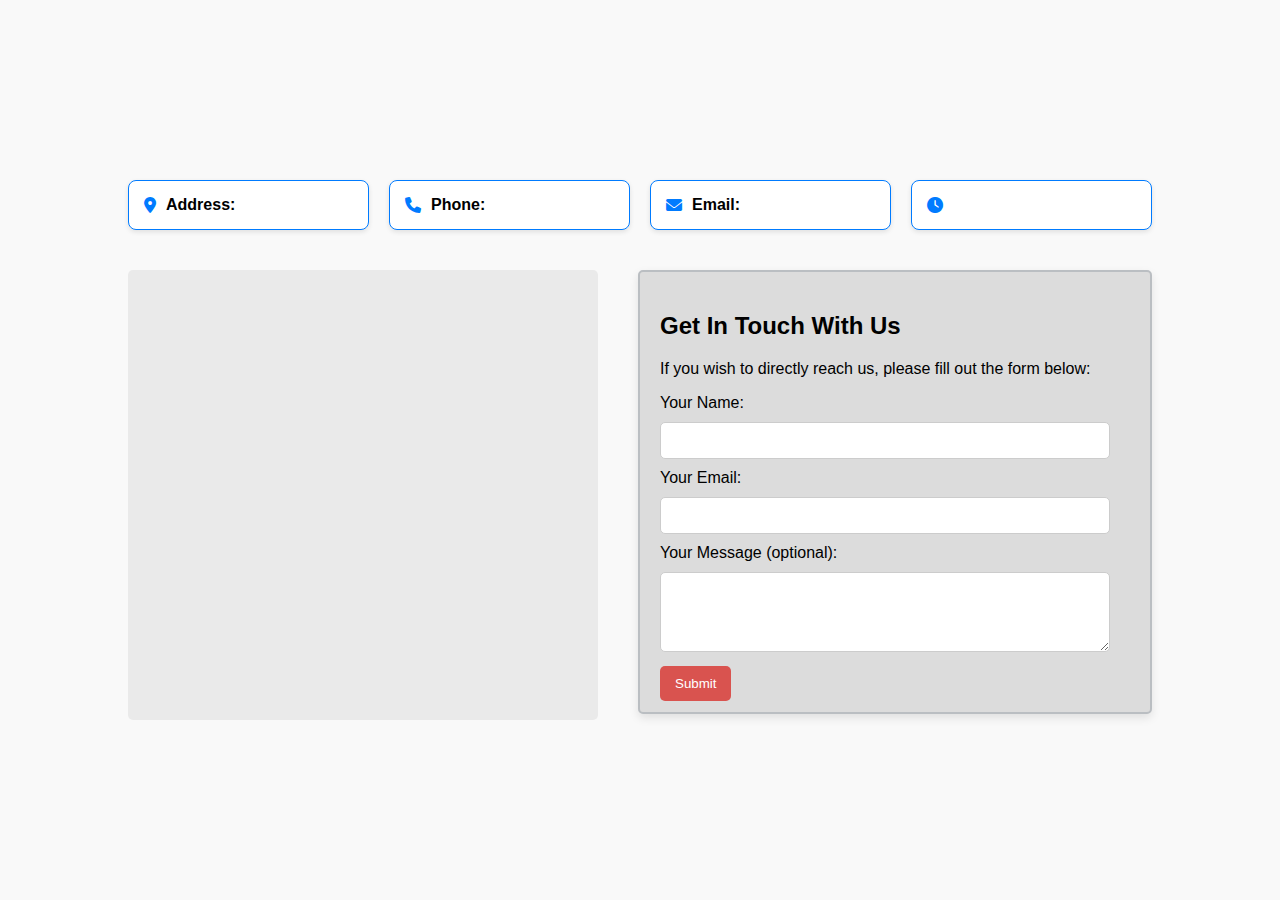
<file: xyz/index.html>
<!DOCTYPE html>
<html lang="en">
<head>
    <meta charset="UTF-8">
    <meta name="viewport" content="width=device-width, initial-scale=1.0">
    <title>Contact Us</title>
    <link rel="stylesheet" href="index.css">
    <link rel="stylesheet" href="https://cdnjs.cloudflare.com/ajax/libs/font-awesome/6.0.0-beta3/css/all.min.css">
    <style>

        
        body {
            font-family: Arial, sans-serif;
            margin: 0;
            padding: 0;
            display: flex;
            flex-direction: column; /* Change to column direction */
            height: 100vh;
            background-color: #f9f9f9;
            justify-content: center; /* Centering the content */
            align-items: center;     /* Centering the content */
        }
        .container {
            display: flex;
            flex-direction: column; /* Change to column direction */
            width: 80%; /* Set a width for the overall layout */
            height: auto; /* Allow height to adjust based on content */
            gap: 20px;  /* Space between sections */
        }
        .contact-info {
            display: flex;
            justify-content: space-between; /* Space between items */
            gap: 20px; /* Space between items */
            margin-bottom: 20px; /* Space below contact info */
        }
        .info-item {
            flex: 1; /* Equal width for all items */
            display: flex;
            align-items: center; /* Center icons vertically */
            border: 1px solid #007BFF; /* Border color */
            border-radius: 8px; /* Rounded corners */
            padding: 15px; /* Inner spacing */
            background-color: #fff; /* White background */
            box-shadow: 0 2px 5px rgba(0, 0, 0, 0.1);
        }
        .info-item i {
            margin-right: 10px; /* Space between icon and text */
            color: #007BFF; /* Icon color */
        }
        .map-form-container {
            display: flex;
            gap: 40px; /* Space between map and form */
            width: 100%; /* Full width of the container */
        }
        .map {
            flex: 1;
            background-color: #eaeaea;
            display: flex;
            justify-content: center;
            align-items: center;
            border-radius: 5px; /* Rounded corners */
            height: 450px; /* Increased height for the map */
        }

        .map:hover {
            transform: scale(1.02);
            box-shadow: 0 8px 20px rgba(0, 0, 0, 0.2);
        }

        .contact-form {
            flex: 1;
            padding: 20px;
            background-color: #dcdcdc; /* Gray background color */
            border: 2px solid #babec2; /* Gray border color */
            border-radius: 5px; /* Rounded corners */
            box-shadow: 0 4px 10px rgba(0, 0, 0, 0.1);
            transition: transform 0.3s;
            height: 400px; /* Increased height for the form */
        }
        .contact-form:hover {
            transform: scale(1.02);
            box-shadow: 0 8px 20px rgba(0, 0, 0, 0.2);
        }
        iframe {
            width: 100%;
            height: 100%;
            border: none;
            border-radius: 5px; /* Rounded corners */
        }
        input, textarea {
            width: calc(100% - 20px); /* Adjusted width for padding */
            padding: 10px;
            margin: 10px 0;
            border: 1px solid #ccc;
            border-radius: 5px;
            transition: border-color 0.3s;
            box-sizing: border-box; /* Ensures padding is included in the width */
        }
        textarea {
            height: 80px; /* Set a specific height for the textarea */
        }
        input:focus, textarea:focus {
            border-color: #d9534f; /* Focus border color */
            outline: none;
        }
        button {
            padding: 10px 15px;
            background-color: #d9534f; /* Button color */
            color: white;
            border: none;
            border-radius: 5px;
            cursor: pointer;
            transition: background-color 0.3s, transform 0.2s;
        }
        button:hover {
            background-color: #c9302c; /* Darker shade on hover */
            transform: translateY(-2px);
        }
    </style>

</head>
<body>

<div class="container">
    <div class="contact-info">
        <div class="info-item">
            <i class="fas fa-map-marker-alt"></i>
            <div>
                <strong>Address:</strong><br>
                 <!-- address -->
            </div>
        </div>
        
        <div class="info-item">
            <i class="fas fa-phone"></i>
            <div>
                <strong>Phone:</strong><br>
                <!-- 061 111 913 913 -->
            </div>
        </div>
        
        <div class="info-item">
            <i class="fas fa-envelope"></i>
            <div>
                <strong>Email:</strong><br>
                <!-- <a href="mailto:info@test.servomotoroil.com">info@test.RadixLubricant.com</a> -->
            </div>
        </div>
        
        <div class="info-item">
            <i class="fas fa-clock"></i>
            <div>
                <!-- <strong>Open Hours:</strong><br>
                Monday to Friday: 09:00 AM – 05:00 PM -->
            </div>
        </div>
    </div>

    <div class="map-form-container">
        <div class="map">
            <iframe 
                src="https://www.google.com/maps/embed?pb=!1m18!1m12!1m3!1d3151.835434509304!2d144.95373531531603!3d-37.81720997975184!2m3!1f0!2f0!3f0!3m2!1i1024!2i768!4f13.1!3m3!1m2!1s0x6ad642af0f11bdb9%3A0x5045675218cee3e5!2sYour+Location!5e0!3m2!1sen!2sin!4v1613658031123!5m2!1sen!2sin" 
                allowfullscreen="" 
                loading="lazy">
            </iframe>
        </div>

        <div class="contact-form">
            <h2>Get In Touch With Us</h2>
            <p>If you wish to directly reach us, please fill out the form below:</p>
            <form action="your-server-endpoint" method="POST">
                <label for="name">Your Name:</label>
                <input type="text" id="name" name="name" required>

                <label for="email">Your Email:</label>
                <input type="email" id="email" name="email" required>

                <label for="message">Your Message (optional):</label>
                <textarea id="message" name="message"></textarea>

                <button type="submit">Submit</button>
            </form>
        </div>
    </div>
</div>


</body>
</html>
</file>
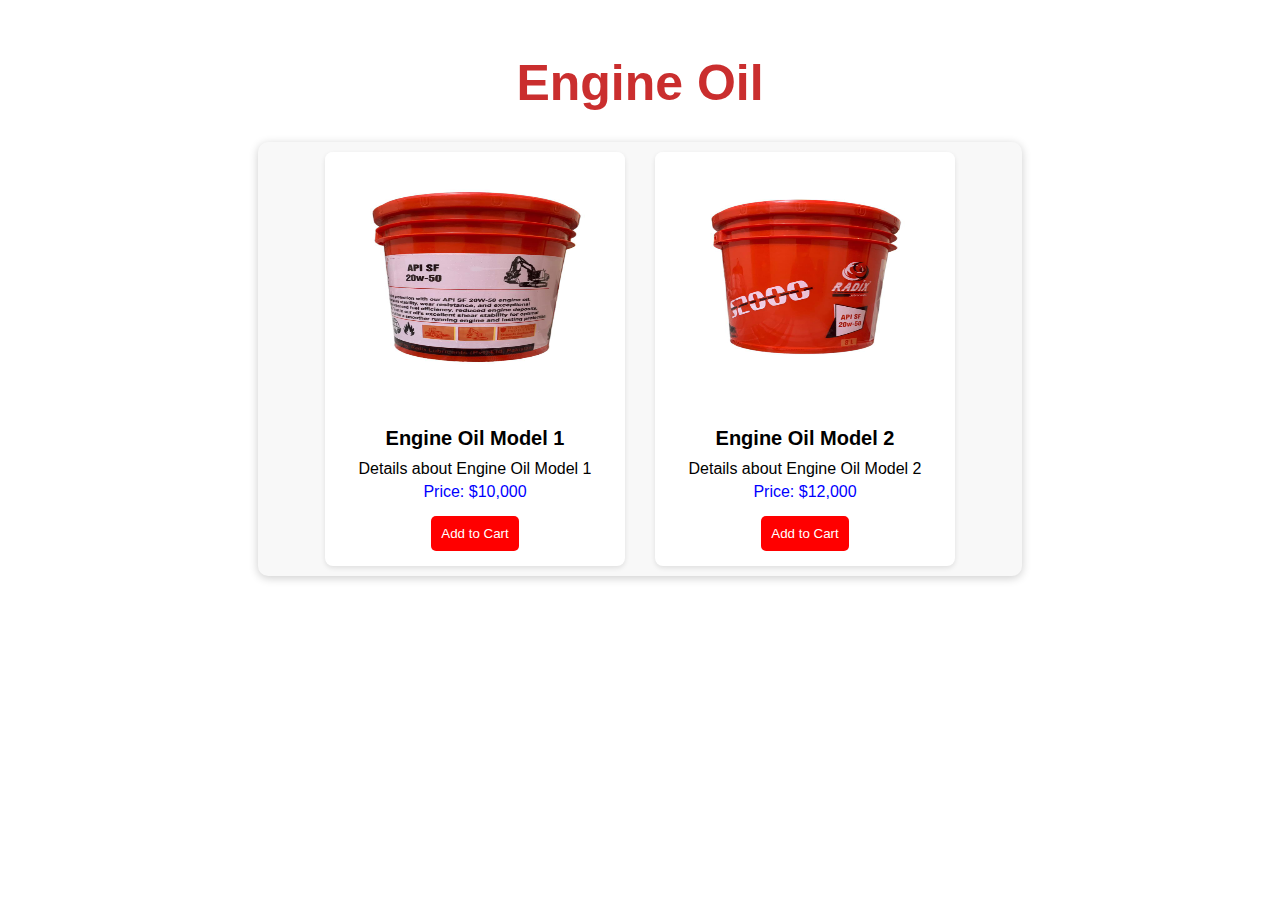
<file: xyz/engine.html>
<!DOCTYPE html>
<html lang="en">
<head>
    <meta charset="UTF-8">
    <meta name="viewport" content="width=device-width, initial-scale=1.0">
    <title>Greases</title>
    <style>
        body {
            margin: 0;
            font-family: Arial, sans-serif;
            display: flex;
            flex-direction: column;
            align-items: center;
            padding: 20px;
            background-color: white; /* White background for the entire page */
        }

        h1 {
            margin-bottom: 30px;
            color: rgb(202, 46, 46); /* Heading color */
            font-size: 50px;
        }

        .card-container {
            display: flex;
            justify-content: center;
            gap: 30px; /* Space between cards */
            flex-wrap: wrap; /* Wrap cards on smaller screens */
            background-color: rgb(248, 248, 248); /* Grey background for the card container */
            padding: 10px; /* Padding for the container */
            border-radius: 10px; /* Rounded corners for the container */
            width: 60%; /* Full width of the container */
            max-width: 1200px; /* Max width for the container */
            box-shadow: 0 2px 10px rgba(0, 0, 0, 0.2); /* Shadow for depth */
        }

        .card {
            width: 300px; /* Fixed width */
            background-color: white;
            border-radius: 8px;
            overflow: hidden;
            transition: transform 0.3s, box-shadow 0.3s; /* Animation */
            display: flex;
            flex-direction: column; /* Stack children vertically */
            box-shadow: 0 2px 5px rgba(0, 0, 0, 0.1); /* Initial shadow */
        }

        .card:hover {
            transform: scale(1.05); /* Scale effect on hover */
            box-shadow: 0 4px 10px rgba(0, 0, 0, 0.2); /* Increase shadow on hover */
        }

        .card img {
            width: 100%;
            height: 250px; /* Increased height for images */
            object-fit: fill; /* Ensure the image covers the space */
                }

        .card-content {
            padding: 15px; /* Padding for content area */
            text-align: center;
        }

        .card h3 {
            margin: 10px 0;
            font-size: 20px;
        }

        .card p {
            margin: 5px 0; /* Space between texts */
            font-size: 16px; /* Second text size */
        }

        .price{
            color: blue;
        }

        .add-to-cart {
            background-color: red;
            color: white;
            border: none;
            padding: 10px;
            cursor: pointer;
            border-radius: 5px;
            transition: background-color 0.3s;
            margin-top: 10px; /* Space above button */
        }

        .add-to-cart:hover {
            background-color: darkred; /* Darker red on hover */
            transform: translateY(-3px);

        }

        @media (max-width: 600px) {
            .card {
                width: 90%; /* Responsive width for mobile */
            }
        }
    </style>
</head>
<body>
<h1>Engine Oil</h1>
<div class="card-container">
    <div class="card">
        <img src="images/WhatsApp Image 2024-09-26 at 1.20.56 PM (1).jpeg" alt="Engine oil 1">
        <div class="card-content">
            <h3>Engine Oil Model 1</h3>
            <p>Details about Engine Oil Model 1</p>
            <p class="price">Price: $10,000</p>
            <button class="add-to-cart">Add to Cart</button>
        </div>
    </div>
    <div class="card">
        <img src="images/WhatsApp Image 2024-09-26 at 1.20.56 PM.jpeg" alt="Engine oil 2">
        <div class="card-content">
            <h3>Engine Oil Model 2</h3>
            <p>Details about Engine Oil Model 2</p>
            <p class="price">Price: $12,000</p>
            <button class="add-to-cart">Add to Cart</button>
        </div>
    </div>
    
</div>


    
</body>
</html>
</file>
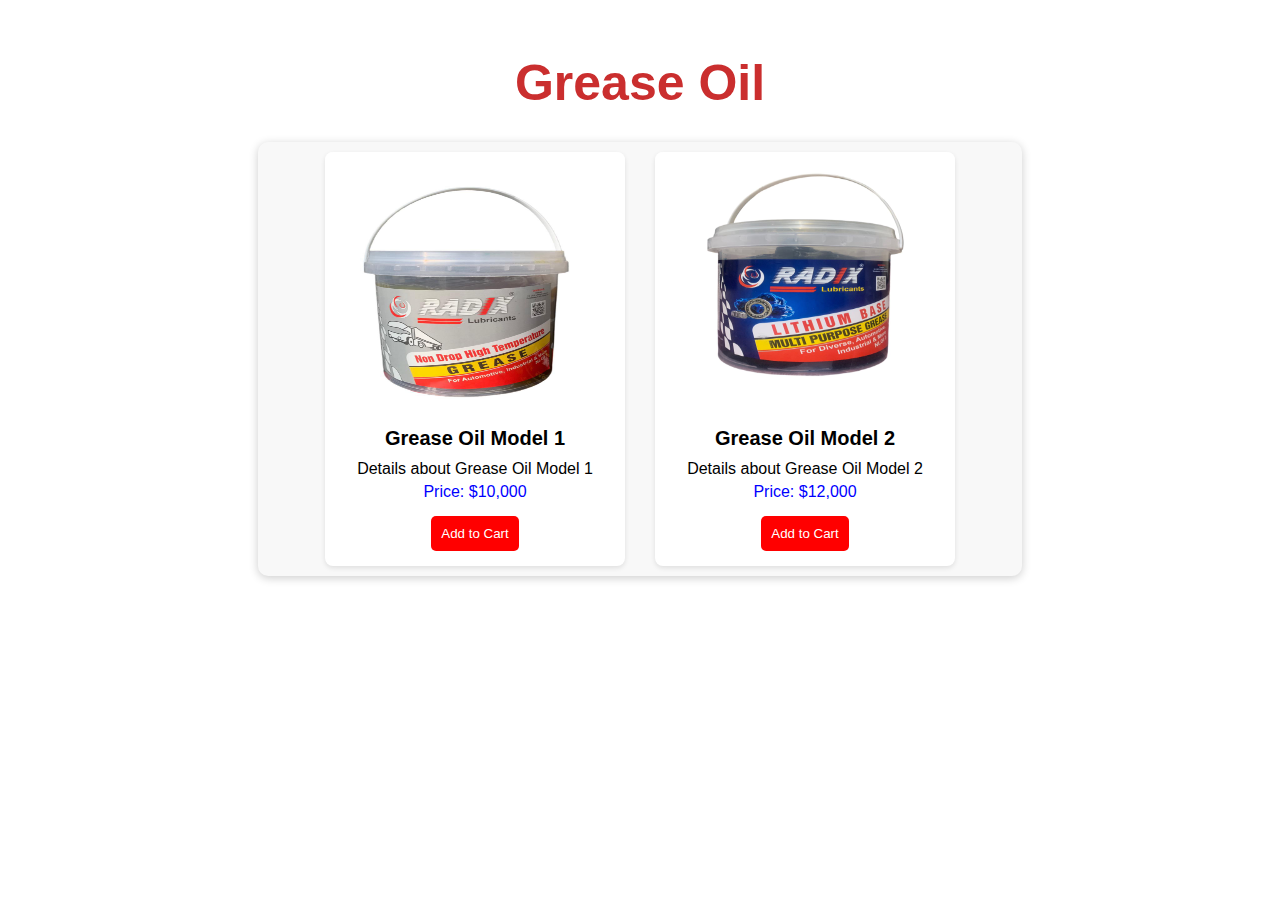
<file: xyz/grease.html>
<!DOCTYPE html>
<html lang="en">
<head>
    <meta charset="UTF-8">
    <meta name="viewport" content="width=device-width, initial-scale=1.0">
    <title>Greases</title>
    <style>
        body {
            margin: 0;
            font-family: Arial, sans-serif;
            display: flex;
            flex-direction: column;
            align-items: center;
            padding: 20px;
            background-color: white; /* White background for the entire page */
        }

        h1 {
            margin-bottom: 30px;
            color: rgb(202, 46, 46); /* Heading color */
            font-size: 50px;
        }

        .card-container {
            display: flex;
            justify-content: center;
            gap: 30px; /* Space between cards */
            flex-wrap: wrap; /* Wrap cards on smaller screens */
            background-color: rgb(248, 248, 248); /* Grey background for the card container */
            padding: 10px; /* Padding for the container */
            border-radius: 10px; /* Rounded corners for the container */
            width: 60%; /* Full width of the container */
            max-width: 1200px; /* Max width for the container */
            box-shadow: 0 2px 10px rgba(0, 0, 0, 0.2); /* Shadow for depth */
        }

        .card {
            width: 300px; /* Fixed width */
            background-color: white;
            border-radius: 8px;
            overflow: hidden;
            transition: transform 0.3s, box-shadow 0.3s; /* Animation */
            display: flex;
            flex-direction: column; /* Stack children vertically */
            box-shadow: 0 2px 5px rgba(0, 0, 0, 0.1); /* Initial shadow */
        }

        .card:hover {
            transform: scale(1.05); /* Scale effect on hover */
            box-shadow: 0 4px 10px rgba(0, 0, 0, 0.2); /* Increase shadow on hover */
        }

        .card img {
            width: 100%;
            height: 250px; /* Increased height for images */
            object-fit: fill; /* Ensure the image covers the space */
                }

        .card-content {
            padding: 15px; /* Padding for content area */
            text-align: center;
        }

        .card h3 {
            margin: 10px 0;
            font-size: 20px;
        }

        .card p {
            margin: 5px 0; /* Space between texts */
            font-size: 16px; /* Second text size */
        }

        .price{
            color: blue;
        }

        .add-to-cart {
            background-color: red;
            color: white;
            border: none;
            padding: 10px;
            cursor: pointer;
            border-radius: 5px;
            transition: background-color 0.3s;
            margin-top: 10px; /* Space above button */
        }

        .add-to-cart:hover {
            background-color: darkred; /* Darker red on hover */
            transform: translateY(-3px);

        }

        @media (max-width: 600px) {
            .card {
                width: 90%; /* Responsive width for mobile */
            }
        }
    </style>
</head>
<body>
<h1>Grease Oil</h1>
<div class="card-container">
    <div class="card">
        <img src="images/Grease.jpeg" alt="Grease oil 1">
        <div class="card-content">
            <h3>Grease Oil Model 1</h3>
            <p>Details about Grease Oil Model 1</p>
            <p class="price">Price: $10,000</p>
            <button class="add-to-cart">Add to Cart</button>
        </div>
    </div>
    <div class="card">
        <img src="images/Multi Purpose Grease Lithium Base.jpeg" alt="Grease oil 2">
        <div class="card-content">
            <h3>Grease Oil Model 2</h3>
            <p>Details about Grease Oil Model 2</p>
            <p class="price">Price: $12,000</p>
            <button class="add-to-cart">Add to Cart</button>
        </div>
    </div>
    
</div>


    
</body>
</html>
</file>
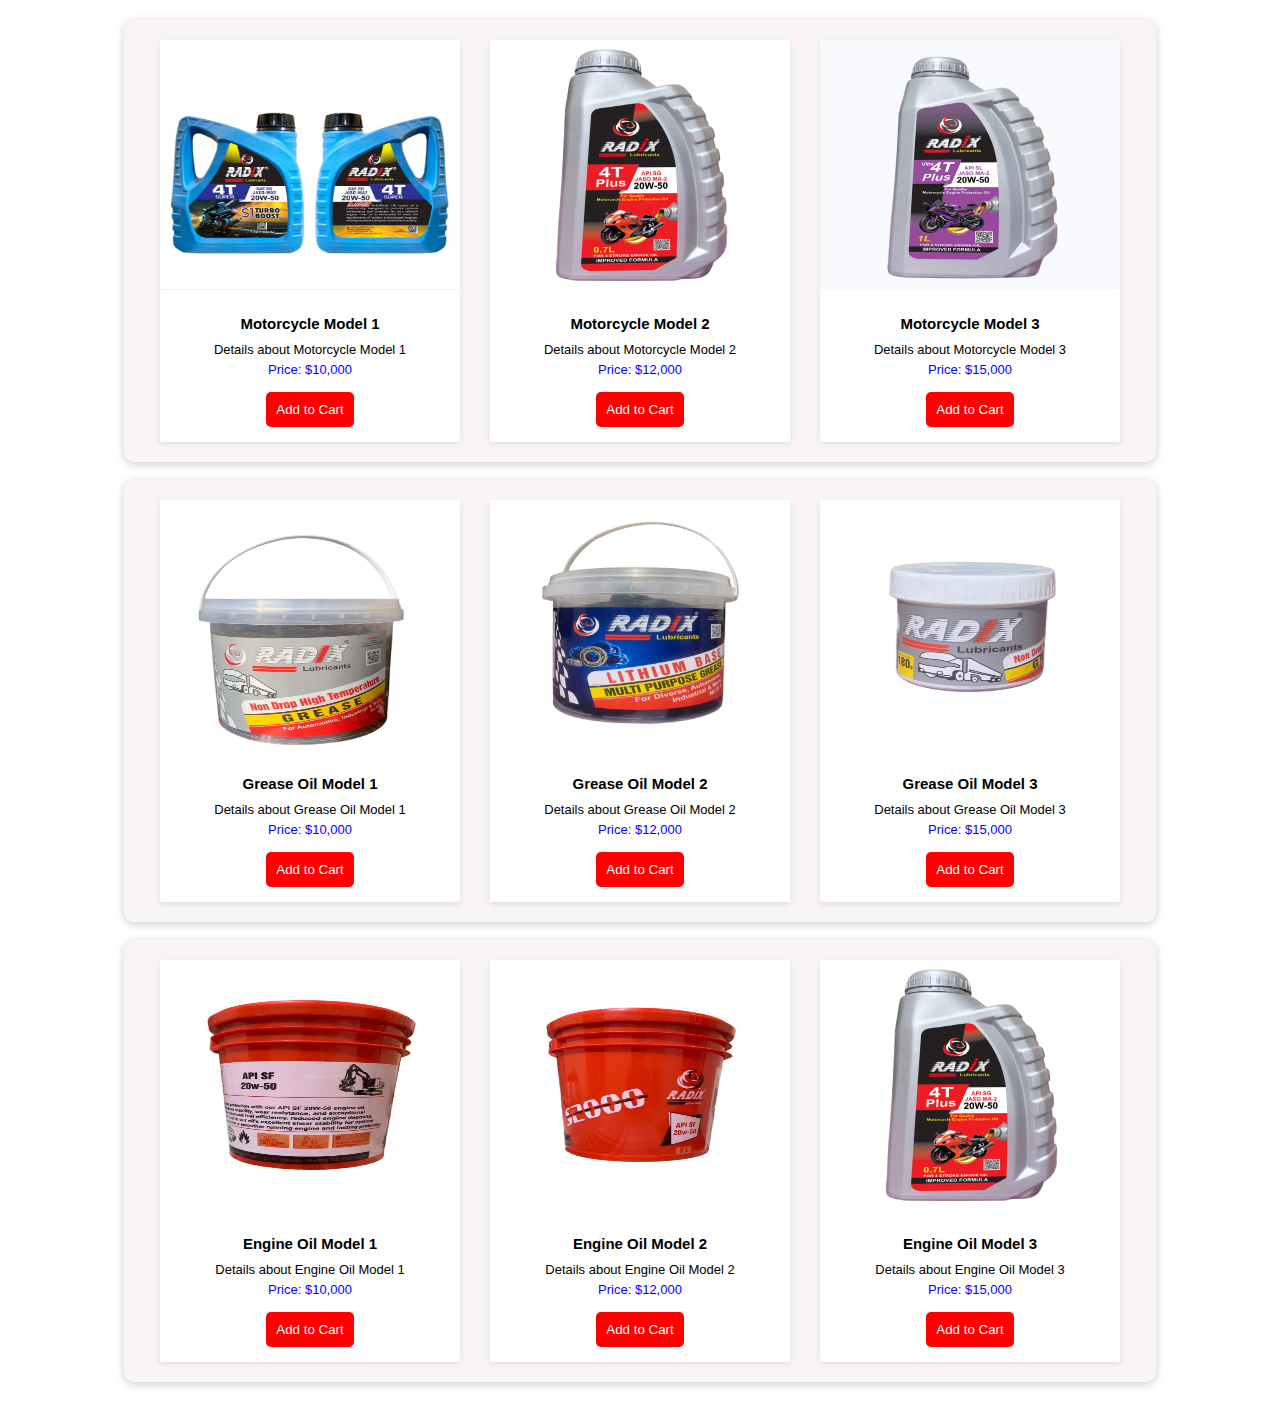
<file: xyz/shop.html>
<!DOCTYPE html>
<html lang="en">
<head>
    <meta charset="UTF-8">
    <meta name="viewport" content="width=device-width, initial-scale=1.0">
    <title>Shop</title>
    <style>
        body {
            margin: 0;
            font-family: Arial, sans-serif;
            display: flex;
            flex-direction: column;
            align-items: center;
            padding: 20px;
            background-color: white; /* White background for the entire page */
        }

        h1 {
            margin-bottom: 30px;
            color: red; /* Heading color */
        }

        .card-container {
            display: flex;
            justify-content: center;
            gap: 30px; /* Space between cards */
            flex-wrap: wrap; /* Wrap cards on smaller screens */
            background-color: rgb(250, 245, 245); /* Grey background for the card container */
            padding: 20px; /* Padding for the container */
            border-radius: 10px; /* Rounded corners for the container */
            width: 80%; /* Full width of the container */
            max-width: 1200px; /* Max width for the container */
            box-shadow: 0 2px 10px rgba(0, 0, 0, 0.2); /* Shadow for depth */
        }

        .card {
            width: 300px; /* Fixed width */
            background-color: white;
            overflow: hidden;
            transition: transform 0.3s, box-shadow 0.3s; /* Animation */
            display: flex;
            flex-direction: column; /* Stack children vertically */
            box-shadow: 0 2px 5px rgba(0, 0, 0, 0.1); /* Initial shadow */
        }

        .card:hover {
            transform: scale(1.05); /* Scale effect on hover */
            box-shadow: 0 4px 10px rgba(0, 0, 0, 0.2); /* Increase shadow on hover */
        }

        .card img {
            width: 100%;
            height: 250px; /* Increased height for images */
            object-fit: fill; /* Ensure the image covers the space */
                }

        .card-content {
            padding: 15px; /* Padding for content area */
            text-align: center;
        }

        .card h3 {
            margin: 10px 0;
            font-size: 15px;
        }

        .card p {
            margin: 5px 0; /* Space between texts */
            font-size: 13px; /* Second text size */
        }
        
        .price{
            color: blue;
        }
        .add-to-cart {
            background-color: red;
            color: white;
            border: none;
            padding: 10px;
            cursor: pointer;
            border-radius: 5px;
            transition: background-color 0.3s;
            margin-top: 10px; /* Space above button */
        }

        .add-to-cart:hover {
            background-color: darkred; /* Darker red on hover */
            transform: translateY(-3px);

        }

        @media (max-width: 600px) {
            .card {
                width: 90%; /* Responsive width for mobile */
            }
        }
    </style>
</head>
<body>
    <div class="card-container">
        <div class="card">
            <img src="images/Radix Turbo Boost 1.4L.jpeg" alt="Motorcycle 1">
            <div class="card-content">
                <h3>Motorcycle Model 1</h3>
                <p>Details about Motorcycle Model 1</p>
                <p class="price">Price: $10,000</p>
                <button class="add-to-cart">Add to Cart</button>
            </div>
        </div>
        <div class="card">
            <img src="images/CD 8 Litre.jpeg" alt="Motorcycle 2">
            <div class="card-content">
                <h3>Motorcycle Model 2</h3>
                <p>Details about Motorcycle Model 2</p>
                <p class="price">Price: $12,000</p>
                <button class="add-to-cart">Add to Cart</button>
            </div>
        </div>
        <div class="card">
            <img src="images/Radix 1L Ultra 4T Plus 20W-50 API SL JASO MA-2.jpeg" alt="Motorcycle 3">
            <div class="card-content">
                <h3>Motorcycle Model 3</h3>
                <p>Details about Motorcycle Model 3</p>
                <p class="price">Price: $15,000</p>
                <button class="add-to-cart">Add to Cart</button>
            </div>
        </div>
    </div>
    <br>

    <div class="card-container">
        <div class="card">
            <img src="images/Grease.jpeg" alt="Grease oil 1">
            <div class="card-content">
                <h3>Grease Oil Model 1</h3>
                <p>Details about Grease Oil Model 1</p>
                <p class="price">Price: $10,000</p>
                <button class="add-to-cart">Add to Cart</button>
            </div>
        </div>
        <div class="card">
            <img src="images/Multi Purpose Grease Lithium Base.jpeg" alt="Grease oil 2">
            <div class="card-content">
                <h3>Grease Oil Model 2</h3>
                <p>Details about Grease Oil Model 2</p>
                <p class="price">Price: $12,000</p>
                <button class="add-to-cart">Add to Cart</button>
            </div>
        </div>
        <div class="card">
            <img src="images/Non Drop High Temperature 180 g Grease.jpeg" alt="Grease oil 3">
            <div class="card-content">
                <h3>Grease Oil Model 3</h3>
                <p>Details about Grease Oil Model 3</p>
                <p class="price">Price: $15,000</p>
                <button class="add-to-cart">Add to Cart</button>
            </div>
        </div>
    </div>
<br>
    <div class="card-container">
        <div class="card">
            <img src="images/WhatsApp Image 2024-09-26 at 1.20.56 PM (1).jpeg" alt="Grease oil 1">
            <div class="card-content">
                <h3>Engine Oil Model 1</h3>
                <p>Details about Engine Oil Model 1</p>
                <p class="price">Price: $10,000</p>
                <button class="add-to-cart">Add to Cart</button>
            </div>
        </div>
        <div class="card">
            <img src="images/WhatsApp Image 2024-09-26 at 1.20.56 PM.jpeg" alt="Engine Oil 2">
            <div class="card-content">
                <h3>Engine Oil Model 2</h3>
                <p>Details about Engine Oil Model 2</p>
                <p class="price">Price: $12,000</p>
                <button class="add-to-cart">Add to Cart</button>
            </div>
        </div>
        <div class="card">
            <img src="images/CD 8 Litre.jpeg" alt="Engine Oil 3">
            <div class="card-content">
                <h3>Engine Oil Model 3</h3>
                <p>Details about Engine Oil Model 3</p>
                <p class="price">Price: $15,000</p>
                <button class="add-to-cart">Add to Cart</button>
            </div>
        </div>
    </div>
</body>
</html>
</file>
<file: xyz/index.css>
<style>

        
body {
    font-family: Arial, sans-serif;
    margin: 0;
    padding: 0;
    display: flex;
    flex-direction: column; /* Change to column direction */
    height: 100vh;
    background-color: #f9f9f9;
    justify-content: center; /* Centering the content */
    align-items: center;     /* Centering the content */
}
.container {
    display: flex;
    flex-direction: column; /* Change to column direction */
    width: 80%; /* Set a width for the overall layout */
    height: auto; /* Allow height to adjust based on content */
    gap: 20px;  /* Space between sections */
}
.contact-info {
    display: flex;
    justify-content: space-between; /* Space between items */
    gap: 20px; /* Space between items */
    margin-bottom: 20px; /* Space below contact info */
}
.info-item {
    flex: 1; /* Equal width for all items */
    display: flex;
    align-items: center; /* Center icons vertically */
    border: 1px solid #007BFF; /* Border color */
    border-radius: 8px; /* Rounded corners */
    padding: 15px; /* Inner spacing */
    background-color: #fff; /* White background */
    box-shadow: 0 2px 5px rgba(0, 0, 0, 0.1);
}
.info-item i {
    margin-right: 10px; /* Space between icon and text */
    color: #007BFF; /* Icon color */
}
.map-form-container {
    display: flex;
    gap: 40px; /* Space between map and form */
    width: 100%; /* Full width of the container */
}
.map {
    flex: 1;
    background-color: #eaeaea;
    display: flex;
    justify-content: center;
    align-items: center;
    border-radius: 5px; /* Rounded corners */
    height: 450px; /* Increased height for the map */
}

.map:hover {
    transform: scale(1.02);
    box-shadow: 0 8px 20px rgba(0, 0, 0, 0.2);
}

.contact-form {
    flex: 1;
    padding: 20px;
    background-color: #dcdcdc; /* Gray background color */
    border: 2px solid #babec2; /* Gray border color */
    border-radius: 5px; /* Rounded corners */
    box-shadow: 0 4px 10px rgba(0, 0, 0, 0.1);
    transition: transform 0.3s;
    height: 400px; /* Increased height for the form */
}
.contact-form:hover {
    transform: scale(1.02);
    box-shadow: 0 8px 20px rgba(0, 0, 0, 0.2);
}
iframe {
    width: 100%;
    height: 100%;
    border: none;
    border-radius: 5px; /* Rounded corners */
}
input, textarea {
    width: calc(100% - 20px); /* Adjusted width for padding */
    padding: 10px;
    margin: 10px 0;
    border: 1px solid #ccc;
    border-radius: 5px;
    transition: border-color 0.3s;
    box-sizing: border-box; /* Ensures padding is included in the width */
}
textarea {
    height: 80px; /* Set a specific height for the textarea */
}
input:focus, textarea:focus {
    border-color: #d9534f; /* Focus border color */
    outline: none;
}
button {
    padding: 10px 15px;
    background-color: #d9534f; /* Button color */
    color: white;
    border: none;
    border-radius: 5px;
    cursor: pointer;
    transition: background-color 0.3s, transform 0.2s;
}
button:hover {
    background-color: #c9302c; /* Darker shade on hover */
    transform: translateY(-2px);
}
</style>
</file>
